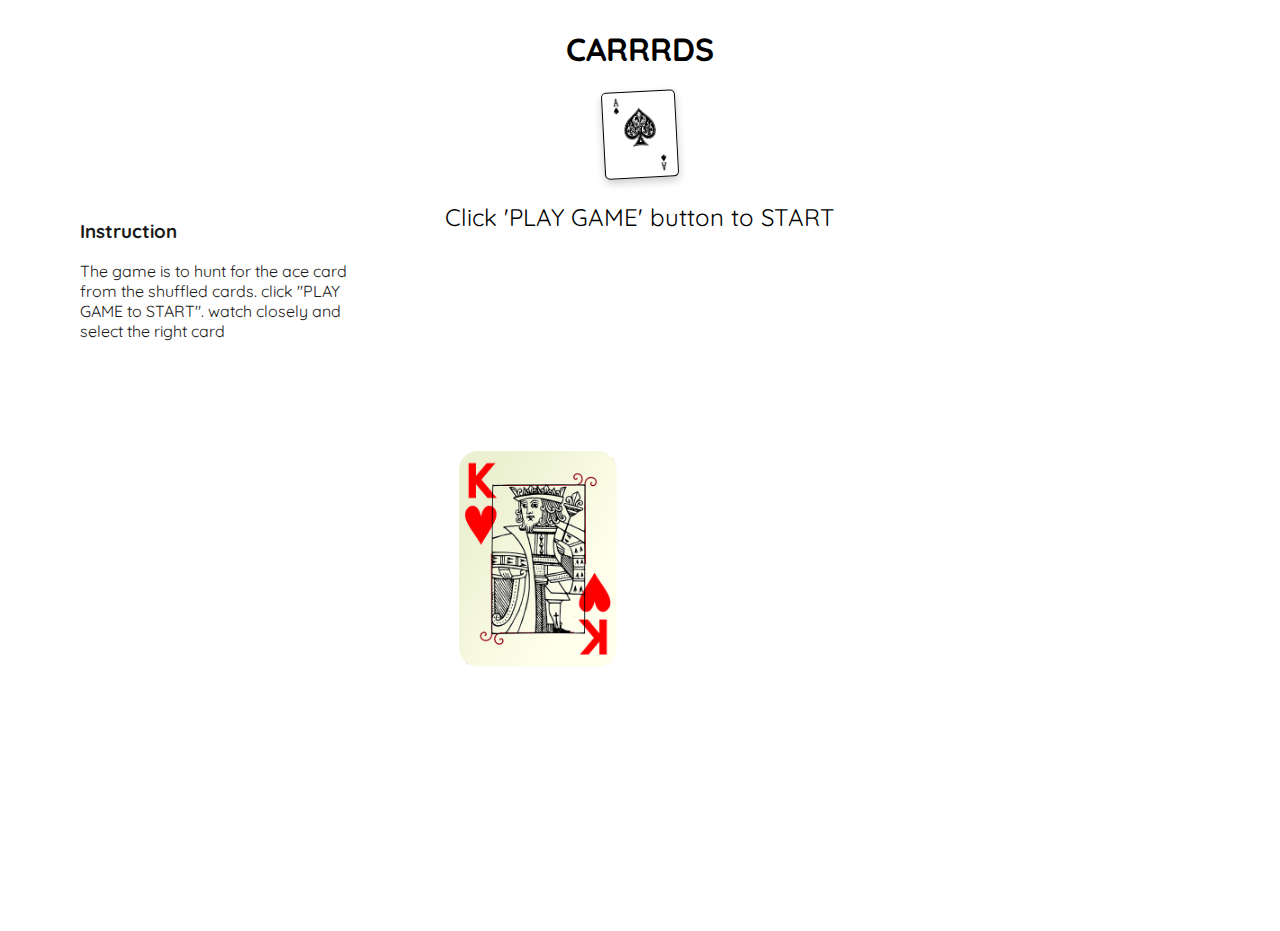
<file: index.html>
<!DOCTYPE html>
<html lang="en">

<head>
    <meta charset="UTF-8" />
    <meta http-equiv="X-UA-Compatible" content="IE=edge" />
    <meta name="viewport" content="width=device-width, initial-scale=1.0" />
    <title>CARRRDS</title>
    <link rel="stylesheet" href="style.css" />
</head>

<body>
    <header>
        <div class="header-title-container">
            <h1>CARRRDS</h1>
        </div>
        <div class="header-round-info-container">
            <div class="header-img-container">
                <img src="images/AceSpades.png" alt="" class="header-img" />
            </div>
            <div class="game-instruction">
                <h3>Instruction</h3>
                <p>
                    The game is to hunt for the ace card from the shuffled cards. click "PLAY GAME to START". watch closely and select the right card
                </p>
            </div>
            <div class="header-score-container">
                <h2 class="score">Score&nbsp;<span class="badge">0</span></h2>
            </div>
            <div class="header-round-container">
                <h2 class="round">Round&nbsp;<span class="badge">0</span></h2>
            </div>
        </div>
        <div class="header-status-info-container">
            <p class="current-status">Click 'PLAY GAME' button to START</p>
        </div>
        <div class="header-button-container">
            <div class="game-play-button-container">
                <button id="playGame" class="play-game">PLAY GAME</button>
            </div>
        </div>
    </header>
    <main>
        <div class="card-container">
            <div class="card-pos-a"></div>
            <div class="card-pos-b"></div>
            <div class="card-pos-c"></div>
            <div class="card-pos-d"></div>
        </div>
    </main>
    <script src="index.js"></script>
</body>

</html>
</file>
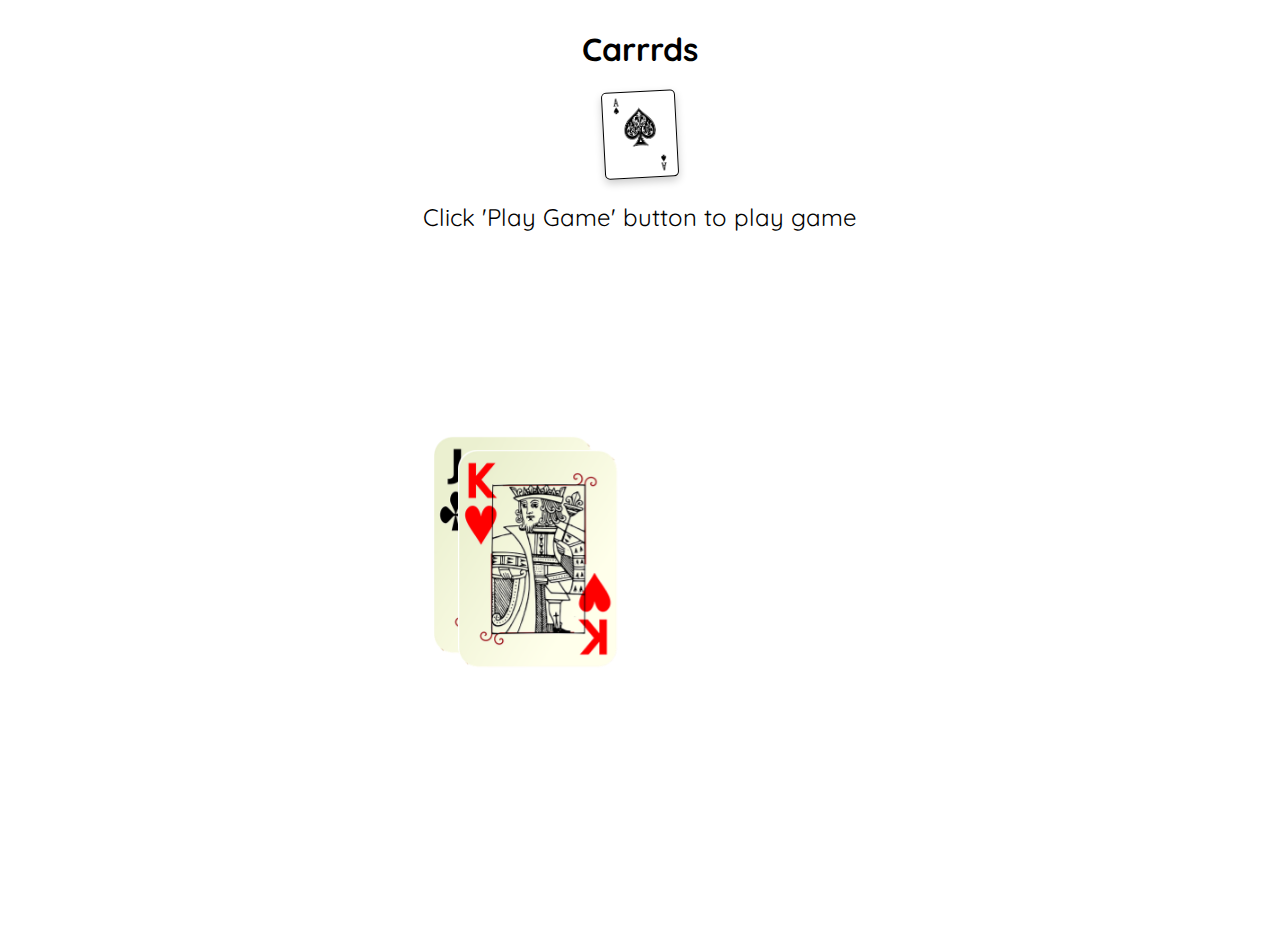
<file: Carrrds.html>
<!DOCTYPE html>
<html lang="en">

<head>
    <meta charset="UTF-8" />
    <meta http-equiv="X-UA-Compatible" content="IE=edge" />
    <meta name="viewport" content="width=device-width, initial-scale=1.0" />
    <title>Carrrds</title>
    <link rel="stylesheet" href="style.css" />
</head>

<body>
    <header>
        <div class="header-title-container">
            <h1>Carrrds</h1>
        </div>
        <div class="header-round-info-container">
            <div class="header-img-container">
                <img src="/images/AceSpades.png" alt="" class="header-img" />
            </div>
            <div class="header-score-container">
                <h2 class="score">Score&nbsp;<span class="badge">0</span></h2>
            </div>
            <div class="header-round-container">
                <h2 class="round">Round&nbsp;<span class="badge">0</span></h2>
            </div>
        </div>
        <div class="header-status-info-container">
            <p class="current-status">Click 'Play Game' button to play game</p>
        </div>
        <div class="header-button-container">
            <div class="game-play-button-container">
                <button id="playGame" class="play-game">Play Game</button>
            </div>
        </div>
    </header>
    <main>
        <div class="card-container">
            <div class="card">
                <div class="card-inner">
                    <div class="card-front">
                        <img src="images/card-JackClubs.png" alt="" class="card-img">
                    </div>
                    <div class="card-back">
                        <img src="images/card-back-Blue.png" alt="" class="card-img">
                    </div>
                </div>
            </div>
            <div class="card-pos-a"></div>
            <div class="card-pos-b"></div>
            <div class="card-pos-c"></div>
            <div class="card-pos-d"></div>
        </div>
    </main>
    <script src="index.js"></script>
</body>

</html>
</file>
<file: style.css>
/*.card {
    position: absolute;
    height: var(--card-height);
    width: var(--card-width);
}

.card-inner {
    position: relative;
    width: 100%;
    height: 100%;
}*/

@import url('https://fonts.googleapis.com/css2?family=Quicksand&display=swap');
:root {
    --card-width-lg: 157px;
    --card-height-lg: 220px;
    --card-width-sm: 120px;
    --card-height-sm: 168px;
    --num-cards: 4;
    --card-horizontal-space-lg: 100px;
    --card-horizontal-space-sm: 50px;
    --badge-bg-color: darkgrey;
    --primary-color: black;
    --secondary-color: #ffffff;
    --primary-font: 'Quicksand', sans-serif;
}

body {
    height: 100vh;
    font-family: var(--primary-font);
}

main {
    height: 55%;
    display: flex;
    justify-content: center;
}

.game-instruction {
    width: 300px;
    color: #1A1A1A;
    position: absolute;
    right: 900px;
    top: 200px;
    height: 200px;
}

.card-container {
    margin-top: 100px;
    position: relative;
    height: 100%;
    width: calc(var(--card-width-lg) * (var(--num-cards) / 2) + var(--card-horizontal-space-lg));
    display: grid;
    grid-template-columns: 1fr 1fr;
    grid-template-rows: 1fr 1fr;
    grid-template-areas: "a b" "c d";
}

.card-pos-a {
    grid-area: a;
    /* background-color: gray; */
}

.card-pos-b {
    grid-area: b;
    /* background-color: goldenrod; */
}

.card-pos-c {
    grid-area: c;
    /* background-color: rosybrown; */
}

.card-pos-d {
    grid-area: d;
    /* background-color: darkcyan; */
}

.card-pos-a,
.card-pos-b,
.card-pos-c,
.card-pos-d {
    display: flex;
    justify-content: center;
    align-items: center;
}

.card {
    position: absolute;
    height: var(--card-height-lg);
    width: var(--card-width-lg);
    perspective: 1000px;
    cursor: pointer;
    transition: transform 0.6s ease-in-out
}

.card-inner {
    position: relative;
    width: 100%;
    height: 100%;
    text-align: center;
    transition: transform 0.6s;
    transform-style: preserve-3d;
}

.card-front,
.card-back {
    position: absolute;
    width: 100%;
    height: 100%;
    -webkit-backface-visibility: hidden;
    backface-visibility: hidden;
}

.card-img {
    height: 100%;
}

.card-back {
    transform: rotateY(180deg);
}

.card-inner.flip-it {
    transform: rotateY(180deg);
}

header {
    display: flex;
    flex-direction: column;
    margin-bottom: 10px;
}

.header-title-container {
    display: flex;
    justify-content: center;
}

.header-round-info-container {
    display: flex;
    justify-content: space-evenly;
}

.current-status {
    font-size: 1.5rem;
    text-align: center;
}

.header-status-info-container,
.header-button-container,
.header-score-container,
.header-round-container,
.header-img-container {
    display: flex;
    justify-content: center;
    align-items: center;
}

.header-score-container,
.header-round-container,
.header-img-container {
    width: 150px;
}

.header-img {
    height: 75px;
    border-radius: 5px;
    border: 1px solid black;
    padding: 5px;
    box-shadow: 0 4px 8px 0 rgba(0, 0, 0, 0.2);
    transform: rotate(-3deg);
}

.badge {
    background-color: var(--badge-bg-color);
    color: var(--secondary-color);
    padding: 2px 10px 3px;
    border-radius: 15px;
}

.game-play-button-container {
    width: 150px;
    height: 70px;
}


/* CSS */

#playGame {
    appearance: none;
    background-color: transparent;
    border: 2px solid #1A1A1A;
    border-radius: 15px;
    box-sizing: border-box;
    color: #f78d8d;
    cursor: pointer;
    display: none;
    font-family: var(--primary-font);
    font-size: 16px;
    font-weight: 600;
    line-height: normal;
    margin: 0;
    min-height: 60px;
    min-width: 0;
    outline: none;
    padding: 16px 24px;
    text-align: center;
    text-decoration: none;
    transition: all 300ms cubic-bezier(.23, 1, 0.32, 1);
    user-select: none;
    -webkit-user-select: none;
    touch-action: manipulation;
    width: 100%;
    will-change: transform;
    animation: game-play-button-fade-in 10s 1;
}

#playGame:disabled {
    pointer-events: none;
}

#playGame:hover {
    color: #f7d4d4;
    background-color: #1A1A1A;
    box-shadow: rgba(0, 0, 0, 0.25) 0 8px 15px;
    transform: translateY(-2px);
}

#playGame:active {
    box-shadow: none;
    transform: translateY(0);
}

@keyframes game-play-button-fade-in {
    from {
        opacity: 0;
    }
    to {
        opacity: 1;
    }
}

.card.shuffle-left {
    transform: translateX(300px) translateY(40px);
}

.card.shuffle-right {
    transform: translateX(-350px) translateY(-40px);
}

.card.fly-in {
    transform: translateY(-1000px) translateX(-600px) rotate(45deg);
}

@media screen and (max-width:600px) {
    .card {
        width: var(--card-width-sm);
        height: var(--card-height-sm);
    }
    .card-container {
        width: calc(var(--card-width-sm) * (var(--num-cards)/2) + var(--card-horizontal-space-sm));
    }
    main {
        height: 50%;
    }
    .current-status {
        font-size: 1.2rem;
    }
    .game-play-button-container {
        width: 120px;
        height: 40px;
    }
    #playGame {
        padding: 6px 8px;
        font-size: 12px;
        min-height: 40px;
    }
    .header-img {
        height: 55px;
    }
}
</file>
